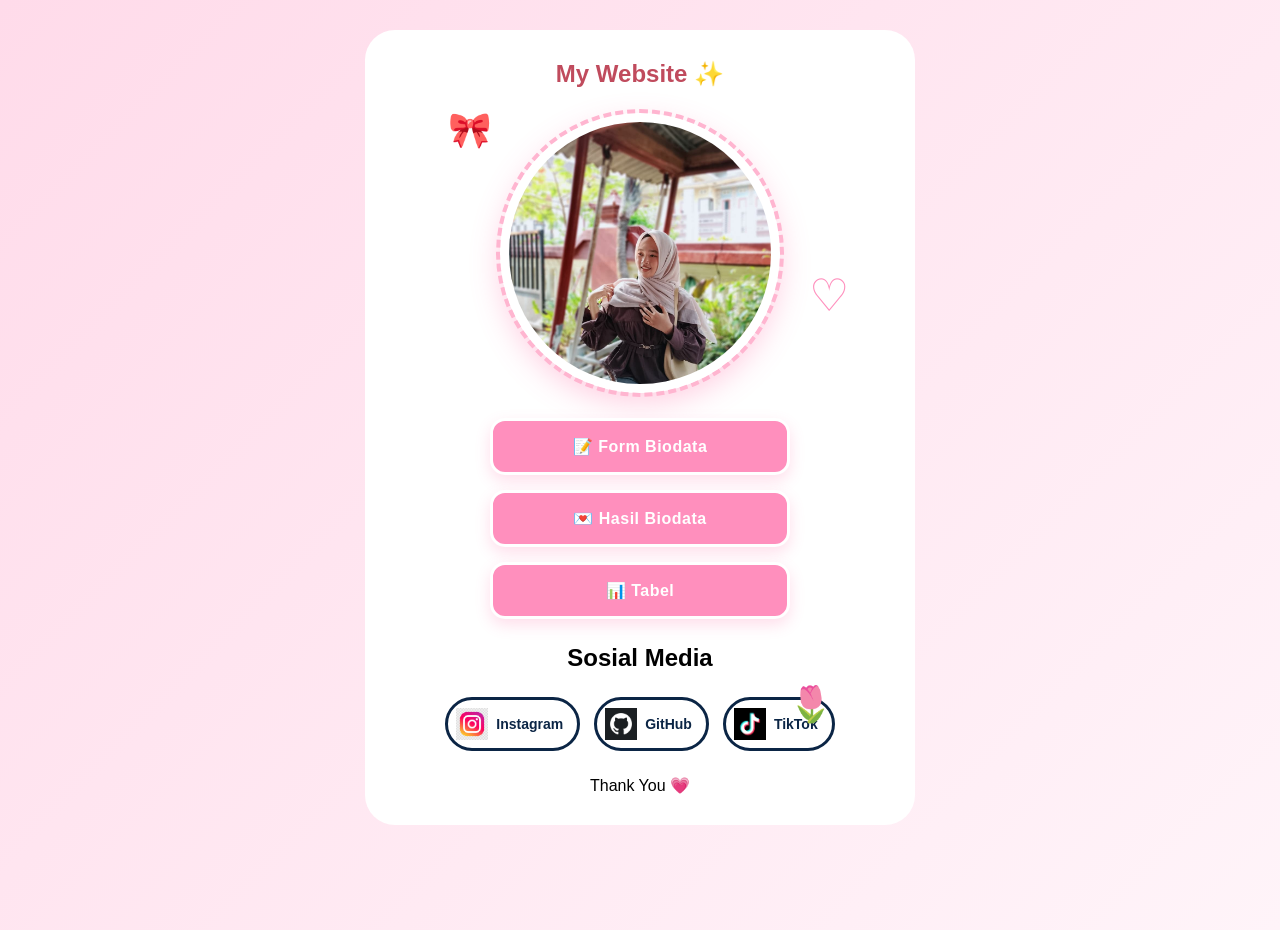
<file: index.html>
<!DOCTYPE html>
<html lang="id">
<head>
    <meta charset="UTF-8">
    <meta name="viewport" content="width=device-width, initial-scale=1.0">
    <title>Menu utama - PPLG</title>
    <link rel="stylesheet" href="style.css">
</head>

<body>

<div class="home" style="
    background-color: white;
    width: 90%;
    max-width: 550px;
    min-height: 500px;
    margin: 30px auto;
    padding: 30px;
    box-sizing: border-box;
    border-radius: 30px;
">

    <div class="hiasan hiasan1">🎀</div>
    <div class="hiasan hiasan2">🌷</div>
    <div class="hiasan hiasan3">♡</div>

    <h2 style="color: #c04b5d;">My Website ✨</h2>

    <!-- FOTO PROFIL -->
    <img src="foto.jpeg" class="foto-profil" alt="Foto Profil">

    <!-- 3 BUTTON -->
    <div class="menu">

        <a href="form_biodata.html" class="button">
            📝 Form Biodata
        </a>

        <a href="hasil_biodata.html" class="button">
            💌 Hasil Biodata
        </a>

        <a href="tabel.html" class="button">
            📊 Tabel
        </a>

    </div>

    <h2>Sosial Media</h2>

    <ul class="sosmed">
        <li>
            <a href="https://www.instagram.com/_arikhaaza?utm_source=ig_web_button_share_sheet&stkn=ZDNlZDc0MzIxNw==" target="_blank">
                <img src="instagram.avif" alt="" width="32" height="32">
                Instagram
            </a>
        </li>

        <li>
            <a href="https://github.com/ArikhaAulia/10rpl3-web-05.git" target="_blank">
                <img src="github.png" alt="" width="32" height="32">
                GitHub
            </a>
        </li>

        <li>
            <a href="https://www.tiktok.com/@4r1kh4?is_from_webapp=1&sender_device=pc" target="_blank">
                <img src="tiktok.webp" alt="" width="32" height="32">
                TikTok
            </a>
        </li>
    </ul>

    <div class="footer">
        <p>Thank You 💗</p>
    </div>

</div>

</body>
</html>
</file>
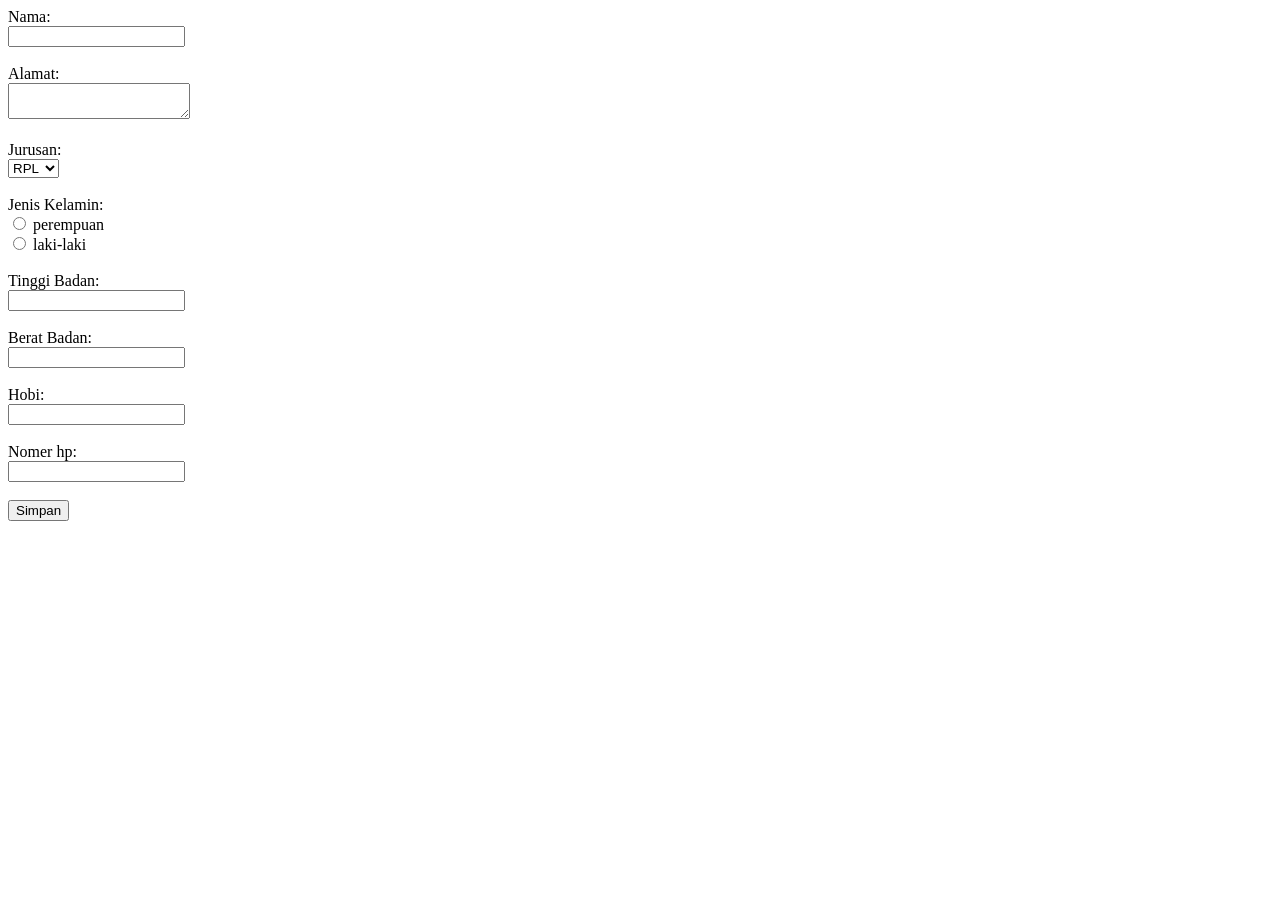
<file: form_biodata.html>
<!DOCTYPE html>
<html lang="en">
<head>
    <meta charset="UTF-8">
    <meta name="viewport" content="width=device-width, initial-scale=1.0">
    <title>Biodata</title>
</head>
<body>
    <form action="hasil_biodata.html" method="GET">
    <label>Nama:</label><br>
    <input type="text" name="nama"><br><br>

    <label>Alamat:</label><br>
    <textarea name="alamat"></textarea><br><br>

    <label>Jurusan:</label><br>
    <select name="jurusan">
        <option value="RPL">RPL</option>
        <option value="TKJ">TKJ</option>
        <option value="TKR">TKR</option>
        <option value="TSM">TSM</option>
        <option value="TEI">TEI</option>
    </select><br><br>

    <label>Jenis Kelamin:</label><br>
    <input type="radio" name="jk" value="perempuan"> perempuan<br>
    <input type="radio" name="jk" value="laki-laki"> laki-laki<br><br>

    <label>Tinggi Badan:</label><br>
    <input type="number" name="tb"><br><br>

    <label>Berat Badan:</label><br>
    <input type="number" name="bb"><br><br>

    <label>Hobi:</label><br>
    <input type="text" name="hobi"><br><br>

    <label>Nomer hp:</label><br>
    <input type="number" name="hp"><br><br>

    <button type="submit">Simpan</button>
</form>
</file>
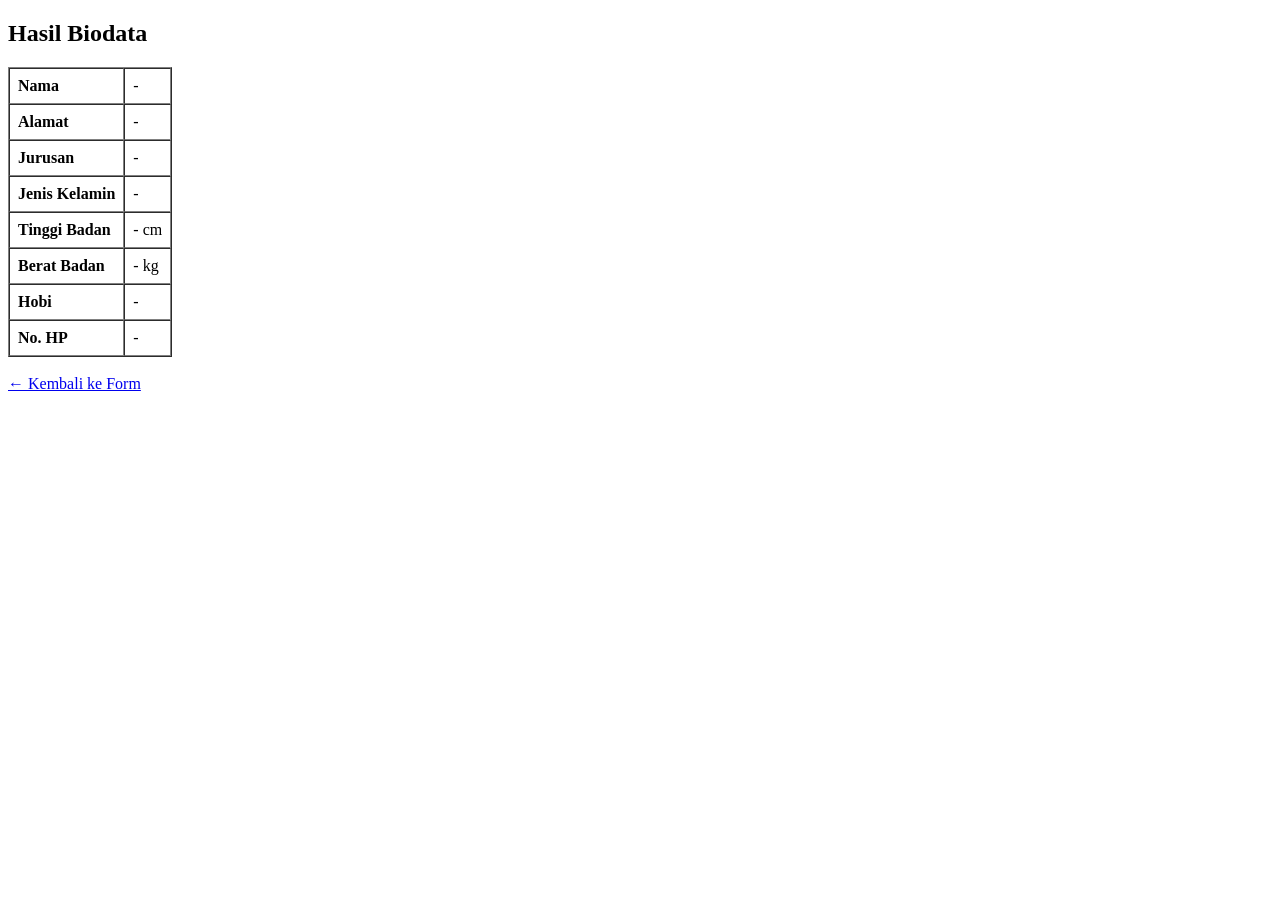
<file: hasil_biodata.html>
<!DOCTYPE html>
<html lang="id">
<head>
    <meta charset="UTF-8">
    <title>Hasil Biodata</title>
</head>
<body>

    <h2>Hasil Biodata</h2>

    <!-- Tempat data akan ditampilkan -->
    <div id="tampilData"></div>

    <br>
    <a href="form_biodata.html">← Kembali ke Form</a>

    <script>
        // 1. Ambil data dari URL (search params)
        const urlParams = new URLSearchParams(window.location.search);

        // 2. Ambil masing-masing nilai berdasarkan 'name' di form
        const nama = urlParams.get('nama') || '-';
        const alamat = urlParams.get('alamat') || '-';
        const jurusan = urlParams.get('jurusan') || '-';
        const jk = urlParams.get('jk') || '-';
        const tb = urlParams.get('tb') || '-';
        const bb = urlParams.get('bb') || '-';
        const hobi = urlParams.get('hobi') || '-';
        const hp = urlParams.get('hp') || '-';

        // 3. Tampilkan ke dalam tabel HTML
        document.getElementById('tampilData').innerHTML = `
            <table border="1" cellpadding="8" cellspacing="0">
                <tr><td><strong>Nama</strong></td><td>${nama}</td></tr>
                <tr><td><strong>Alamat</strong></td><td>${alamat}</td></tr>
                <tr><td><strong>Jurusan</strong></td><td>${jurusan}</td></tr>
                <tr><td><strong>Jenis Kelamin</strong></td><td>${jk}</td></tr>
                <tr><td><strong>Tinggi Badan</strong></td><td>${tb} cm</td></tr>
                <tr><td><strong>Berat Badan</strong></td><td>${bb} kg</td></tr>
                <tr><td><strong>Hobi</strong></td><td>${hobi}</td></tr>
                <tr><td><strong>No. HP</strong></td><td>${hp}</td></tr>
            </table>
        `;
    </script>

</body>
</html>
</file>
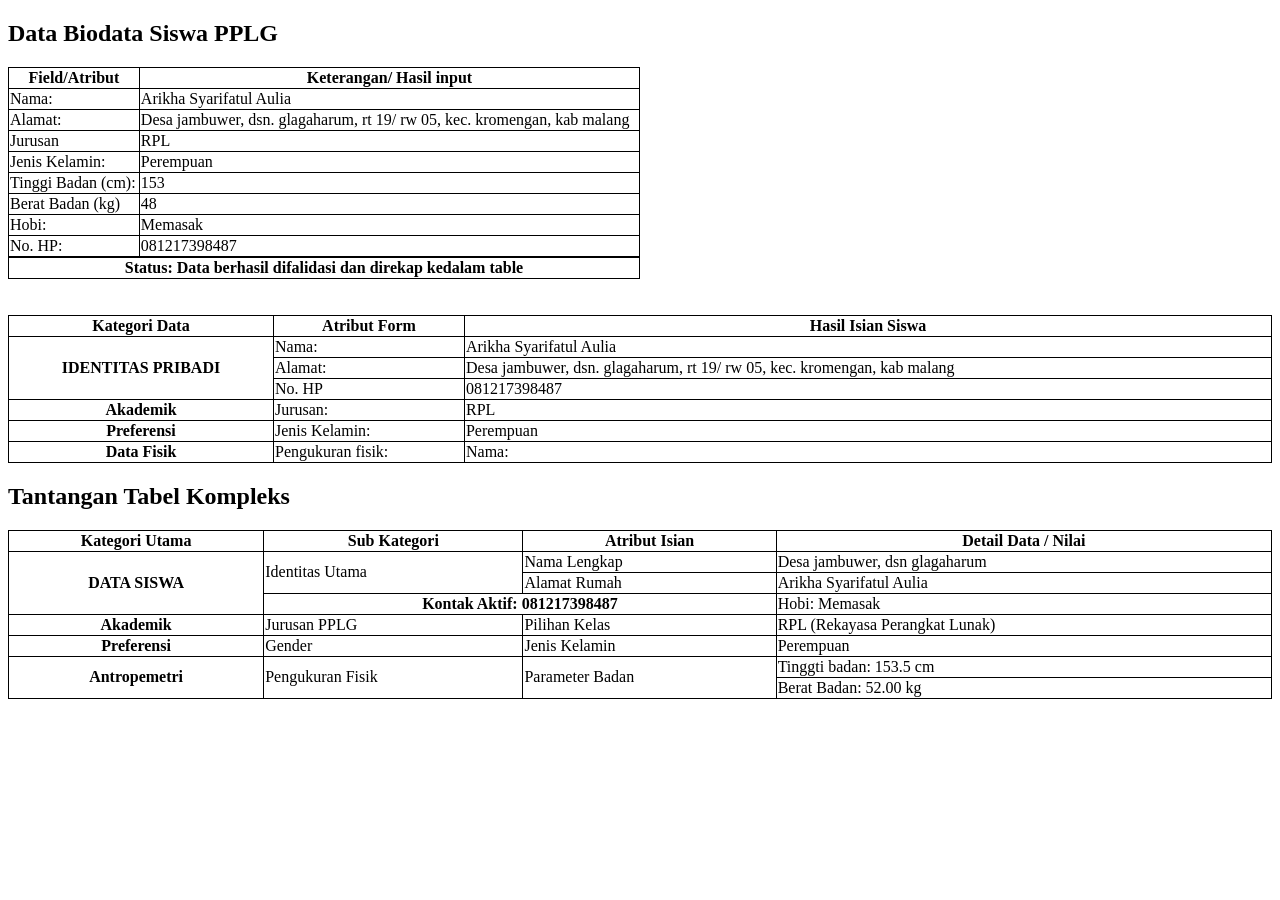
<file: tabel.html>
<!DOCTYPE html>
<html lang="en">
<head>
    <meta charset="UTF-8">
    <meta name="viewport" content="width=device-width, initial-scale=1.0">
    <title>Document</title>
</head>
<body>
    <style>
table, th, td {
  border: 1px solid black;
  border-collapse: collapse;
}
</style>
</head>
<body>

<h2>Data Biodata Siswa PPLG</h2>

<p></p>

<table style="width:50%">
  <table style="width:50%">
  <tr>
    <th>Field/Atribut</th>
    <th>Keterangan/ Hasil input</th>
    
  </tr>
  
  <tr>
    <td>Nama:</td>
    <td>Arikha Syarifatul Aulia</td>
  </tr>
   <tr>
    <td>Alamat:</td>
    <td>Desa jambuwer, dsn. glagaharum, rt 19/ rw 05, kec. kromengan, kab malang</td>
  </tr>
   <tr>
    <td>Jurusan</td>
    <td>RPL</td>
  </tr> 
  <tr>
    <td>Jenis Kelamin:</td>
    <td>Perempuan</td>
  </tr>
   <tr>
    <td>Tinggi Badan (cm):</td>
    <td>153</td>
  </tr>
  <tr>
    <td>Berat Badan (kg)</td>
    <td>48</td>
  </tr>
  <tr>
    <td>Hobi:</td>
    <td>Memasak</td>
  </tr>
  <tr>
    <td>No. HP:</td>
    <td>081217398487</td>
    </tr>
  </tr><table style="width:50%">
    <th>Status: Data berhasil difalidasi dan direkap kedalam table</th>
</table>

</body>
</html>

<br></br>

<html>
<head>
<style>
table, th, td {
  border: 1px solid black;
  border-collapse: collapse;
}
</style>
</head>
<body>


<table style="width:100%">
  <tr>
    <th>Kategori Data</th>
    <th>Atribut Form</th>
    <th>Hasil Isian Siswa</th>
  </tr>
  <tr>
    <th rowspan="3">IDENTITAS PRIBADI</th>
    <td>Nama:</td>
    <td>Arikha Syarifatul Aulia</td>
  </tr>
  <tr>
    <td>Alamat:</td>
    <td>Desa jambuwer, dsn. glagaharum, rt 19/ rw 05, kec. kromengan, kab malang</td>
  </tr>
  <tr>
    <td>No. HP</td>
    <td>081217398487</td>
  </tr>
  <tr>
    <th>Akademik</th>
    <td>Jurusan:</td>
    <td>RPL</td>
  </tr>
  <tr>
    <th>Preferensi</th>
    <td>Jenis Kelamin:</td>
    <td>Perempuan</td>
    </tr>
    <tr>
    <th rowspan="3">Data Fisik</th>
    <td>Pengukuran fisik:</td>
    <td>Nama:</td>
    
  </tr>
  
  
</table>
</body>
</html>


<!DOCTYPE html>
<html>
<head>
<style>
table, th, td {
  border: 1px solid black;
  border-collapse: collapse;
}
</style>
</head>
<body>

<h2>Tantangan Tabel Kompleks</h2>

<table style="width:100%">
  <tr>
    <th>Kategori Utama</th>
    <th>Sub Kategori</th>
    <th>Atribut Isian</th>
    <th>Detail Data / Nilai</th>
  </tr>
  <tr>
    <th rowspan="3">DATA SISWA</th>
</td> <td rowspan="2">Identitas Utama</td>
    <td>Nama Lengkap</td>
    <td>Desa jambuwer, dsn glagaharum </td>
  </tr>
  <tr>
    <td>Alamat Rumah</td>
    <td>Arikha Syarifatul Aulia</td>

  </tr>

  <tr>
    <th colspan="2">Kontak Aktif: 081217398487</th>
    <td>Hobi: Memasak</td>
  </tr>
  <th>Akademik</th>
  <td>Jurusan PPLG</td>
  <td>Pilihan Kelas</td>
  <td>RPL (Rekayasa Perangkat Lunak)</td>
  </tr>
  </tr>
  <th>Preferensi</th>
  <td>Gender</td>
  <td>Jenis Kelamin</td>
  <td>Perempuan</td>
  </tr>
  <tr>
    <th rowspan="2">Antropemetri</th>
    <td rowspan="2">Pengukuran Fisik</td>
    <td rowspan="2">Parameter Badan</td>
    <td>Tinggti badan: 153.5 cm</td>
  </tr>
  <tr>
    <td>Berat Badan: 52.00 kg</td>
  </tr>
  </tr>
  
</table>
</body>
</html>
</file>
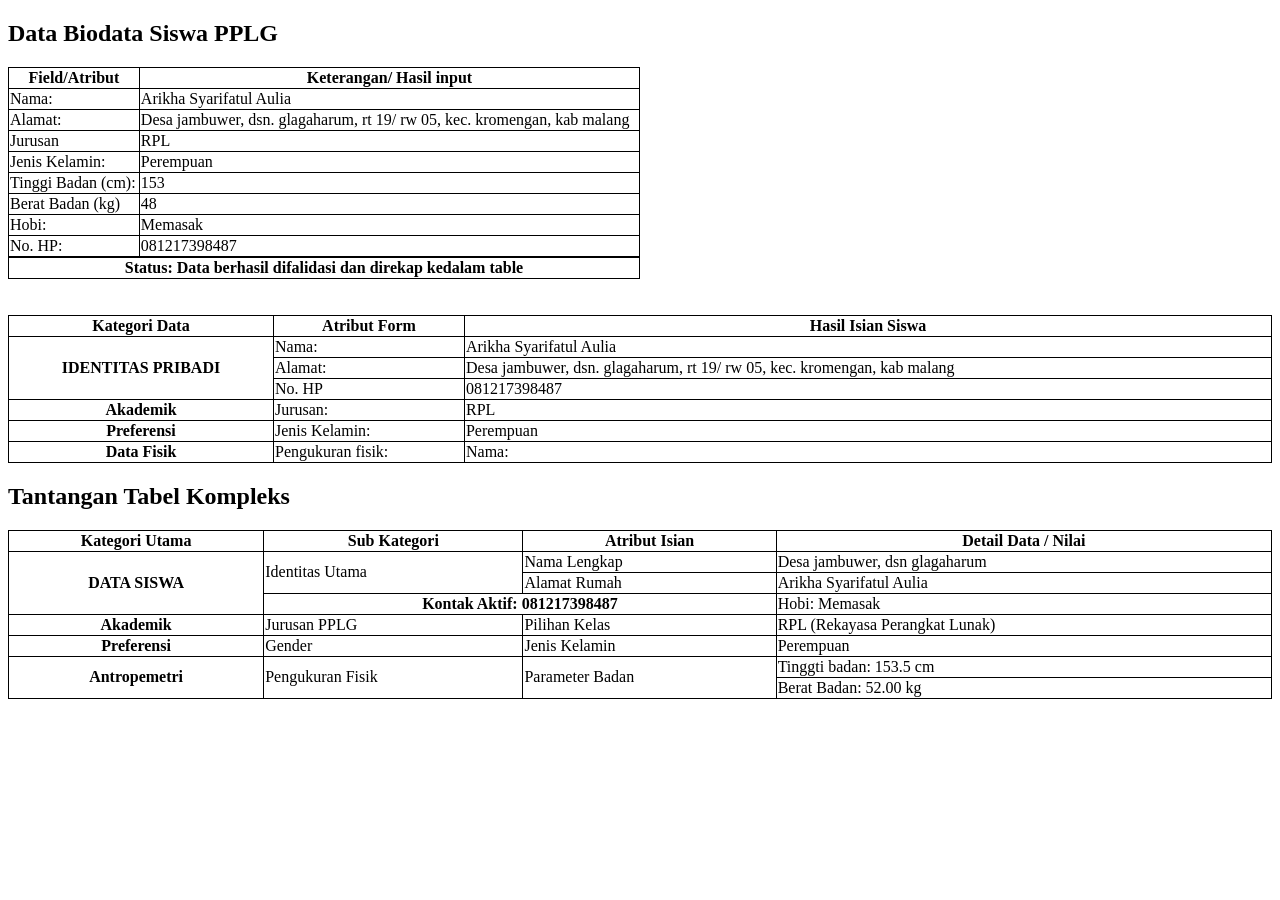
<file: tabels.html>
<!DOCTYPE html>
<html lang="en">
<head>
    <meta charset="UTF-8">
    <meta name="viewport" content="width=device-width, initial-scale=1.0">
    <title>Document</title>
</head>
<body>
    <style>
table, th, td {
  border: 1px solid black;
  border-collapse: collapse;
}
</style>
</head>
<body>

<h2>Data Biodata Siswa PPLG</h2>

<p></p>

<table style="width:50%">
  <table style="width:50%">
  <tr>
    <th>Field/Atribut</th>
    <th>Keterangan/ Hasil input</th>
    
  </tr>
  
  <tr>
    <td>Nama:</td>
    <td>Arikha Syarifatul Aulia</td>
  </tr>
   <tr>
    <td>Alamat:</td>
    <td>Desa jambuwer, dsn. glagaharum, rt 19/ rw 05, kec. kromengan, kab malang</td>
  </tr>
   <tr>
    <td>Jurusan</td>
    <td>RPL</td>
  </tr> 
  <tr>
    <td>Jenis Kelamin:</td>
    <td>Perempuan</td>
  </tr>
   <tr>
    <td>Tinggi Badan (cm):</td>
    <td>153</td>
  </tr>
  <tr>
    <td>Berat Badan (kg)</td>
    <td>48</td>
  </tr>
  <tr>
    <td>Hobi:</td>
    <td>Memasak</td>
  </tr>
  <tr>
    <td>No. HP:</td>
    <td>081217398487</td>
    </tr>
  </tr><table style="width:50%">
    <th>Status: Data berhasil difalidasi dan direkap kedalam table</th>
</table>

</body>
</html>

<br></br>

<html>
<head>
<style>
table, th, td {
  border: 1px solid black;
  border-collapse: collapse;
}
</style>
</head>
<body>


<table style="width:100%">
  <tr>
    <th>Kategori Data</th>
    <th>Atribut Form</th>
    <th>Hasil Isian Siswa</th>
  </tr>
  <tr>
    <th rowspan="3">IDENTITAS PRIBADI</th>
    <td>Nama:</td>
    <td>Arikha Syarifatul Aulia</td>
  </tr>
  <tr>
    <td>Alamat:</td>
    <td>Desa jambuwer, dsn. glagaharum, rt 19/ rw 05, kec. kromengan, kab malang</td>
  </tr>
  <tr>
    <td>No. HP</td>
    <td>081217398487</td>
  </tr>
  <tr>
    <th>Akademik</th>
    <td>Jurusan:</td>
    <td>RPL</td>
  </tr>
  <tr>
    <th>Preferensi</th>
    <td>Jenis Kelamin:</td>
    <td>Perempuan</td>
    </tr>
    <tr>
    <th rowspan="3">Data Fisik</th>
    <td>Pengukuran fisik:</td>
    <td>Nama:</td>
    
  </tr>
  
  
</table>
</body>
</html>


<!DOCTYPE html>
<html>
<head>
<style>
table, th, td {
  border: 1px solid black;
  border-collapse: collapse;
}
</style>
</head>
<body>

<h2>Tantangan Tabel Kompleks</h2>

<table style="width:100%">
  <tr>
    <th>Kategori Utama</th>
    <th>Sub Kategori</th>
    <th>Atribut Isian</th>
    <th>Detail Data / Nilai</th>
  </tr>
  <tr>
    <th rowspan="3">DATA SISWA</th>
</td> <td rowspan="2">Identitas Utama</td>
    <td>Nama Lengkap</td>
    <td>Desa jambuwer, dsn glagaharum </td>
  </tr>
  <tr>
    <td>Alamat Rumah</td>
    <td>Arikha Syarifatul Aulia</td>

  </tr>

  <tr>
    <th colspan="2">Kontak Aktif: 081217398487</th>
    <td>Hobi: Memasak</td>
  </tr>
  <th>Akademik</th>
  <td>Jurusan PPLG</td>
  <td>Pilihan Kelas</td>
  <td>RPL (Rekayasa Perangkat Lunak)</td>
  </tr>
  </tr>
  <th>Preferensi</th>
  <td>Gender</td>
  <td>Jenis Kelamin</td>
  <td>Perempuan</td>
  </tr>
  <tr>
    <th rowspan="2">Antropemetri</th>
    <td rowspan="2">Pengukuran Fisik</td>
    <td rowspan="2">Parameter Badan</td>
    <td>Tinggti badan: 153.5 cm</td>
  </tr>
  <tr>
    <td>Berat Badan: 52.00 kg</td>
  </tr>
  </tr>
  
</table>
</body>
</html>
</file>
<file: style.css>
/* ===== PENGATURAN DASAR ===== */
* {
    margin: 0;
    padding: 0;
    box-sizing: border-box;
}

body {
    font-family: Arial, sans-serif;
    min-height: 100vh;
    background: linear-gradient(
        135deg,
        #ffdbea,
        #fff4f9
    );
    overflow-x: hidden;
}

/* ===== KOTAK UTAMA ===== */
.home {
    position: relative;
    width: 90%;
    max-width: 550px;
    min-height: 500px;
    margin: 30px auto;
    padding: 30px;
    background: white;
    border-radius: 30px;

    display: flex;
    flex-direction: column;
    justify-content: center;
    align-items: center;
    gap: 25px;

    overflow: hidden;
}

/* ===== FOTO PROFIL ===== */
.foto-profil {
    width: 280px;
    height: 280px;
    max-width: 100%;
    flex-shrink: 0;
    object-fit: cover;
    object-position: center;
    border-radius: 50%;
    border: 9px solid white;
    outline: 4px dashed #ffb5d0;
    box-shadow: 0 10px 30px rgba(255, 92, 157, 0.3);
    transition: 0.3s;
}

.foto-profil:hover {
    transform: scale(1.04);
}

/* ===== MENU TOMBOL ===== */
.menu {
    width: 300px;
    max-width: 100%;
    display: flex;
    flex-direction: column;
    gap: 15px;
}

.button {
    display: block;
    width: 100%;
    padding: 16px 12px;
    text-align: center;
    text-decoration: none;
    color: white;
    background: #ff8fbd;
    border: 3px solid white;
    border-radius: 15px;
    font-size: 16px;
    font-weight: bold;
    letter-spacing: 0.5px;
    box-shadow: 0 6px 15px rgba(255, 92, 157, 0.2);
    transition: 0.3s;
}

.button:hover {
    background: #ff5c9d;
    transform: translateY(-3px);
}

.button:active {
    transform: scale(0.98);
}

/* ===== SOSIAL MEDIA ===== */
.sosmed {
    display: flex;
    flex-wrap: wrap;
    justify-content: center;
    gap: 14px;
    margin: 0;
    padding: 0;
    list-style: none;
    max-width: 100%;
}

.sosmed a {
    display: flex;
    align-items: center;
    gap: 8px;
    padding: 8px 14px 8px 8px;
    background: white;
    color: #0b2545;
    font-size: 14px;
    font-weight: bold;
    text-decoration: none;
    border: 3px solid #0b2545;
    border-radius: 40px;
}

.sosmed img {
    width: 32px;
    height: 32px;
    object-fit: contain;
    flex-shrink: 0;
}

.sosmed a:hover {
    background: #0b2545;
    color: white;
}

/* ===== HIASAN LUCU ===== */
.hiasan {
    position: absolute;
    font-size: 35px;
    animation: goyang 2s infinite ease-in-out;
    pointer-events: none;
}

.hiasan1 {
    top: 80px;
    left: 15%;
}

.hiasan2 {
    bottom: 100px;
    right: 15%;
}

.hiasan3 {
    top: 30%;
    right: 12%;
    color: #ff8fbd;
    font-size: 45px;
    
}


/* ===== TAMPILAN HP ===== */
@media screen and (max-width: 600px) {
    .home {
        width: 92%;
        min-height: auto;
        margin: 15px auto;
        padding: 25px 15px;
        border-radius: 25px;
        gap: 25px;
    }

    .foto-profil {
        width: 230px;
        height: 230px;
        max-width: 100%;
    }

    .menu {
        width: 100%;
        max-width: 300px;
        gap: 12px;
    }

    .button {
        padding: 13px 10px;
        font-size: 14px;
    }

    h2 {
        font-size: 20px;
        text-align: center;
    }

    .sosmed {
        gap: 10px;
    }

    .sosmed a {
        gap: 6px;
        padding: 6px 10px 6px 6px;
        font-size: 13px;
    }

    .sosmed img {
        width: 28px;
        height: 28px;
    }

    .hiasan1 {
        top: 35px;
        left: 8%;
    }

    .hiasan2 {
        bottom: 30px;
        right: 8%;
    }

    .hiasan3 {
        top: 25%;
        right: 6%;
    }
}
</file>
